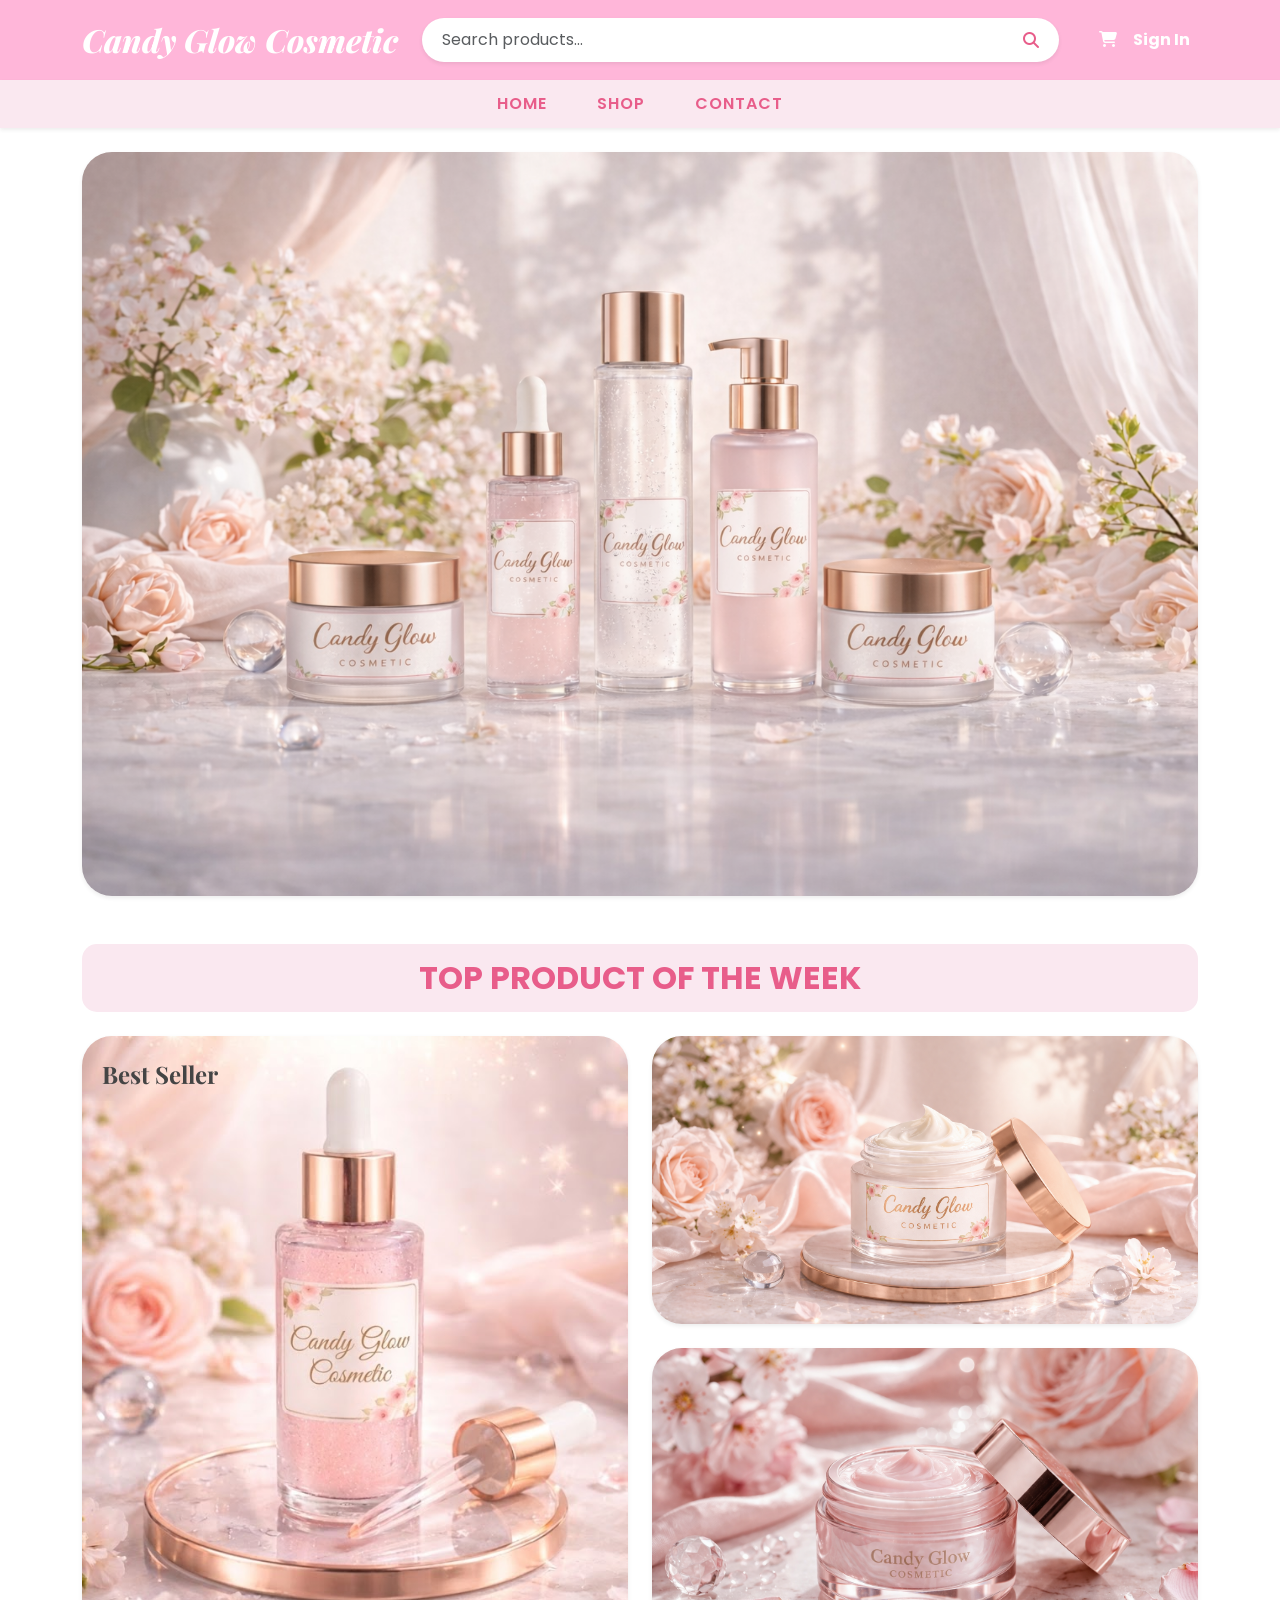
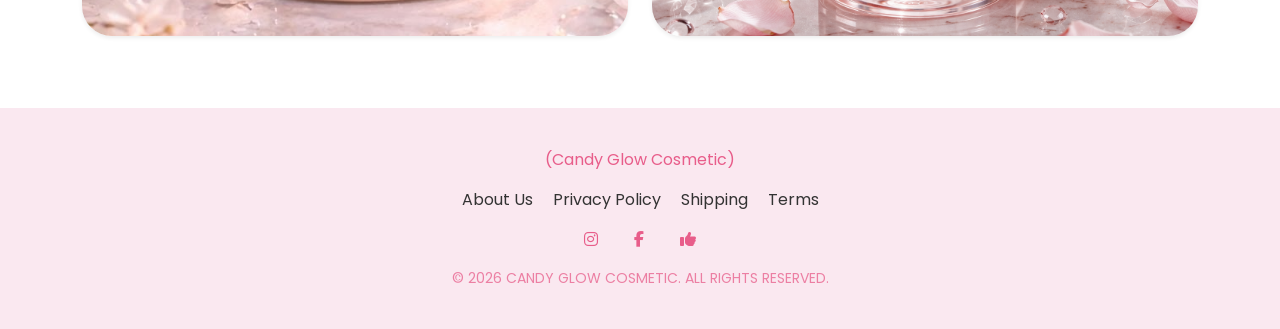
<file: index.html>
<!DOCTYPE html>
<html lang="vi">

<head>
  <meta charset="UTF-8">
  <meta name="viewport" content="width=device-width, initial-scale=1.0">
  <title>Candy Glow - Cosmetic Collection</title>
  <link href="https://cdn.jsdelivr.net/npm/bootstrap@5.3.0/dist/css/bootstrap.min.css" rel="stylesheet">
  <link
    href="https://fonts.googleapis.com/css2?family=Playfair+Display:ital,wght@0,700;1,700&family=Poppins:wght@300;400;600&display=swap"
    rel="stylesheet">
  <link rel="stylesheet" href="https://cdnjs.cloudflare.com/ajax/libs/font-awesome/6.4.0/css/all.min.css">
  <link rel="stylesheet" href="style.css">
  <link rel="icon" type="image/x-icon" href="logo.png">
</head>

<body>
  <header class="header-top py-3">
        <div class="container d-flex align-items-center justify-content-between flex-wrap">
            <div class="logo-area">
                <a href="index.html" class="brand-name fs-2">Candy Glow Cosmetic</a>
            </div>
            <div class="search-area flex-grow-1 mx-md-4 order-3 order-md-2 mt-3 mt-md-0">
                <div class="position-relative">
                    <input type="text" class="form-control shadow-sm custom-search" placeholder="Search products...">
                    <i class="fas fa-search position-absolute search-icon"></i>
                </div>
            </div>
            <div class="icon-group d-flex align-items-center order-2 order-md-3">
                <a href="cart.html" class="position-relative mx-3 text-decoration-none">
                    <i class="fas fa-shopping-cart text-white"></i>
                    <span class="badge-cart">0</span>
                </a>
                <div id="auth-section" class="dropdown">
                    <a href="login.html" id="login-link" class="text-decoration-none text-white fw-bold me-2">Sign
                        In</a>
                    <div id="user-logged" class="d-none dropdown">
                        <i class="fas fa-user text-white cursor-pointer" data-bs-toggle="dropdown"></i>
                        <span id="user-name-display" class="me-2 fw-bold text-white cursor-pointer"
                            data-bs-toggle="dropdown">Username</span>
                        <ul class="dropdown-menu dropdown-menu-end shadow-sm border-0 mt-2">
                            <li><a class="dropdown-item" href="profile.html"><i class="fas fa-id-card me-2"></i>
                                    Profile</a></li>
                            <li>
                                <hr class="dropdown-divider">
                            </li>
                            <li><a class="dropdown-item text-danger" href="#" id="logout-btn"><i
                                        class="fas fa-sign-out-alt me-2"></i>
                                    Logout</a></li>
                        </ul>
                    </div>
                </div>
            </div>
        </div>
    </header>
  <nav class="secondary-nav sticky-top shadow-sm">
    <div class="container">
      <ul class="nav justify-content-center m-0 p-0">
        <li class="nav-item"><a class="nav-link" href="index.html">Home</a></li>
        <li class="nav-item"><a class="nav-link" href="shop.html">Shop</a></li>
        <li class="nav-item"><a class="nav-link" href="contact.html">Contact</a></li>
      </ul>
    </div>
  </nav>

  <main class="container my-4 flex-grow-1">
    <section class="hero-section mb-5">
      <div class="main-banner shadow-sm">
        <img src="banner.png" alt="Candy Glow Banner Collection">
      </div>
    </section>

    <div class="section-title-wrapper mb-4">
      <h2 class="section-title">TOP PRODUCT OF THE WEEK</h2>
    </div>

    <div class="row g-4 align-items-stretch">
      <div class="col-md-6">
        <div class="product-card h-100 position-relative shadow-sm">
          <div class="best-seller-tag">Best Seller</div>
          <div class="img-large-wrapper">
            <img src="best-seller.png" alt="Best Seller Product">
          </div>
        </div>
      </div>

      <div class="col-md-6">
        <div class="row g-4 h-100">
          <div class="col-12">
            <div class="product-card h-100 shadow-sm">
              <div class="img-small-wrapper">
                <img src="best-seller-cream.png" alt="Luxury Cream">
              </div>
            </div>
          </div>
          <div class="col-12">
            <div class="product-card h-100 shadow-sm">
              <div class="img-small-wrapper">
                <img src="best-seller-cream2.png" alt="Fairytale Serum">
              </div>
            </div>
          </div>
        </div>
      </div>
    </div>
  </main>

  <footer class="mt-5">
    <div class="container text-center">
      <div class="footer-brand mb-3">(Candy Glow Cosmetic)</div>
      <div class="footer-links mb-3 d-flex justify-content-center flex-wrap">
        <a href="#">About Us</a>
        <a href="#">Privacy Policy</a>
        <a href="#">Shipping</a>
        <a href="#">Terms</a>
      </div>
      <div class="social-icons mb-3">
        <i class="fab fa-instagram mx-3"></i>
        <i class="fab fa-facebook-f mx-3"></i>
        <i class="fas fa-thumbs-up mx-3"></i>
      </div>
      <div class="footer-copyright opacity-75 small">
        &copy; 2026 CANDY GLOW COSMETIC. ALL RIGHTS RESERVED.
      </div>
    </div>
  </footer>

  <script src="https://cdn.jsdelivr.net/npm/bootstrap@5.3.0/dist/js/bootstrap.bundle.min.js"></script>
  <script src="auth.js"></script>
</body>

</html>
</file>
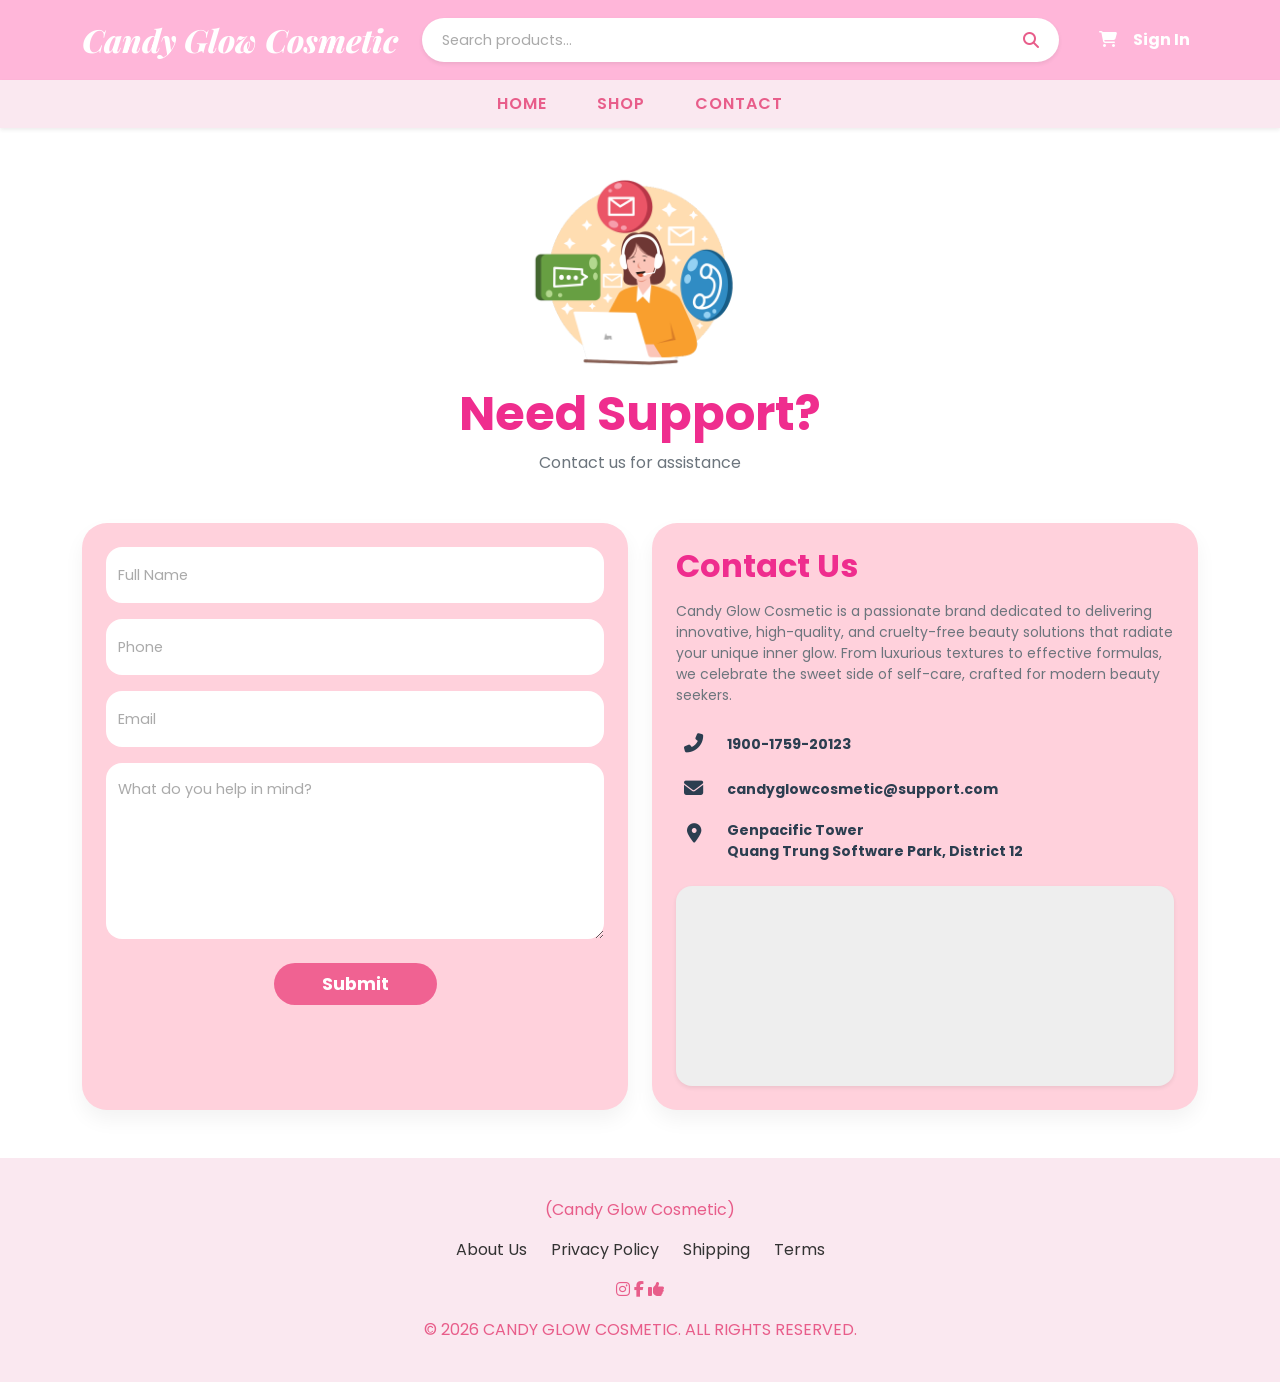
<file: contact.html>
<!DOCTYPE html>
<html lang="vi">

<head>
    <meta charset="UTF-8">
    <meta name="viewport" content="width=device-width, initial-scale=1.0">
    <title>Candy Glow - Cosmetic Collection</title>
    <link href="https://cdn.jsdelivr.net/npm/bootstrap@5.3.0/dist/css/bootstrap.min.css" rel="stylesheet">
    <link
        href="https://fonts.googleapis.com/css2?family=Playfair+Display:ital,wght@0,700;1,700&family=Poppins:wght@300;400;600&display=swap"
        rel="stylesheet">
    <link rel="stylesheet" href="https://cdnjs.cloudflare.com/ajax/libs/font-awesome/6.4.0/css/all.min.css">
    <link rel="icon" type="image/x-icon" href="logo.png">
    <link rel="stylesheet" href="style.css">
    <link rel="stylesheet" href="style_contact.css">
</head>

<body>
    <header class="header-top py-3">
        <div class="container d-flex align-items-center justify-content-between flex-wrap">
            <div class="logo-area">
                <a href="index.html" class="brand-name fs-2">Candy Glow Cosmetic</a>
            </div>

            <div class="search-area flex-grow-1 mx-md-4 order-3 order-md-2 mt-3 mt-md-0">
                <div class="position-relative">
                    <input type="text" class="form-control shadow-sm custom-search" placeholder="Search products...">
                    <i class="fas fa-search position-absolute search-icon"></i>
                </div>
            </div>

            <div class="icon-group d-flex align-items-center order-2 order-md-3">
                <a href="cart.html" class="position-relative mx-3 text-decoration-none">
                    <i class="fas fa-shopping-cart text-white"></i>
                    <span class="badge-cart">0</span>
                </a>

                <div id="auth-section" class="dropdown">
                    <a href="login.html" id="login-link" class="text-decoration-none text-white fw-bold me-2">Sign
                        In</a>
                    <div id="user-logged" class="d-none dropdown">
                        <i class="fas fa-user text-white cursor-pointer" data-bs-toggle="dropdown"></i>
                        <span id="user-name-display" class="me-2 fw-bold text-white cursor-pointer"
                            data-bs-toggle="dropdown">Username</span>
                        <ul class="dropdown-menu dropdown-menu-end shadow-sm border-0 mt-2">
                            <li><a class="dropdown-item" href="profile.html"><i class="fas fa-id-card me-2"></i>
                                    Profile</a></li>
                            <li>
                                <hr class="dropdown-divider">
                            </li>
                            <li><a class="dropdown-item text-danger" href="#" id="logout-btn"><i
                                        class="fas fa-sign-out-alt me-2"></i>
                                    Logout</a></li>
                        </ul>
                    </div>
                </div>
            </div>
        </div>
    </header>

    <nav class="secondary-nav sticky-top shadow-sm">
        <div class="container">
            <ul class="nav justify-content-center">
                <li class="nav-item"><a class="nav-link" href="index.html">Home</a></li>
                <li class="nav-item"><a class="nav-link" href="shop.html">Shop</a></li>
                <li class="nav-item"><a class="nav-link" href="contact.html">Contact</a></li>
            </ul>
        </div>
    </nav>

    <main class="container my-5">
        <div class="text-center mb-5">
            <img src="hotline.png" alt="Support" class="img-fluid mb-3" style="max-width: 300px;">
            <h1 class="display-5 fw-bold" style="color: #EF2D8E;">Need Support?</h1>
            <p class="text-secondary">Contact us for assistance</p>
        </div>

        <div class="row g-4">
            <div class="col-md-6">
                <div class="contact-card p-4 h-100">
                    <form>
                        <div class="mb-3">
                            <input type="text" class="form-control rounded-4 border-0 py-3" placeholder="Full Name">
                        </div>
                        <div class="mb-3">
                            <input type="phone" class="form-control rounded-4 border-0 py-3" placeholder="Phone">
                        </div>
                        <div class="mb-3">
                            <input type="email" class="form-control rounded-4 border-0 py-3" placeholder="Email">
                        </div>
                        <div class="mb-4">
                            <textarea class="form-control rounded-4 border-0 py-3" rows="6"
                                placeholder="What do you help in mind?"></textarea>
                        </div>
                        <div class="text-center">
                            <button type="submit" class="btn btn-submit px-5 py-2 rounded-pill fw-bold">Submit</button>
                        </div>
                    </form>
                </div>
            </div>

            <div class="col-md-6">
                <div class="info-card p-4 h-100">
                    <h2 class="fw-bold mb-3" style="color: #EF2D8E;">Contact Us</h2>
                    <p class="text-secondary small mb-4">
                        Candy Glow Cosmetic is a passionate brand dedicated to delivering innovative, high-quality, and
                        cruelty-free beauty solutions that radiate your unique inner glow. From luxurious textures to
                        effective formulas, we celebrate the sweet side of self-care, crafted for modern beauty seekers.
                    </p>

                    <div class="d-flex align-items-center mb-3">
                        <div class="icon-box me-3"><i class="fas fa-phone-alt"></i></div>
                        <span class="fw-bold small">1900-1759-20123</span>
                    </div>

                    <div class="d-flex align-items-center mb-3">
                        <div class="icon-box me-3"><i class="fas fa-envelope"></i></div>
                        <span class="fw-bold small">candyglowcosmetic@support.com</span>
                    </div>

                    <div class="d-flex align-items-start mb-4">
                        <div class="icon-box me-3"><i class="fas fa-map-marker-alt"></i></div>
                        <span class="fw-bold small">Genpacific Tower<br>Quang Trung Software Park, District 12</span>
                    </div>

                    <div class="map-container rounded-4 overflow-hidden shadow-sm">
                        <iframe
                            src="https://www.google.com/maps/embed?pb=!1m18!1m12!1m3!1d591.9046577092228!2d106.62748136246863!3d10.852203078507928!2m3!1f0!2f0!3f0!3m2!1i1024!2i768!4f13.1!3m3!1m2!1s0x317527775b7372f7%3A0x2c8335df3d956e63!2zQ2FvIMSQ4bqzbmcgQW5oIFF14buRYyBCVEVDIEZQVA!5e0!3m2!1sen!2s!4v1775376224633!5m2!1sen!2s"
                            width="600" height="450" style="border:0;" allowfullscreen="" loading="lazy"
                            referrerpolicy="no-referrer-when-downgrade"></iframe>
                    </div>
                </div>
            </div>
    </main>

    <footer class="mt-auto">
        <div class="container text-center">
            <div class="footer-brand mb-3">(Candy Glow Cosmetic)</div>
            <div class="footer-links mb-3">
                <a href="#">About Us</a>
                <a href="#">Privacy Policy</a>
                <a href="#">Shipping</a>
                <a href="#">Terms</a>
            </div>
            <div class="social-icons mb-3">
                <i class="fab fa-instagram"></i>
                <i class="fab fa-facebook-f"></i>
                <i class="fas fa-thumbs-up"></i>
            </div>
            <div class="footer-copyright">
                &copy; 2026 CANDY GLOW COSMETIC. ALL RIGHTS RESERVED.
            </div>
        </div>
    </footer>

    <script src="https://cdn.jsdelivr.net/npm/bootstrap@5.3.0/dist/js/bootstrap.bundle.min.js"></script>
    <script src="add.js"></script>
    <script src="auth.js"></script>
</body>

</html>
</file>
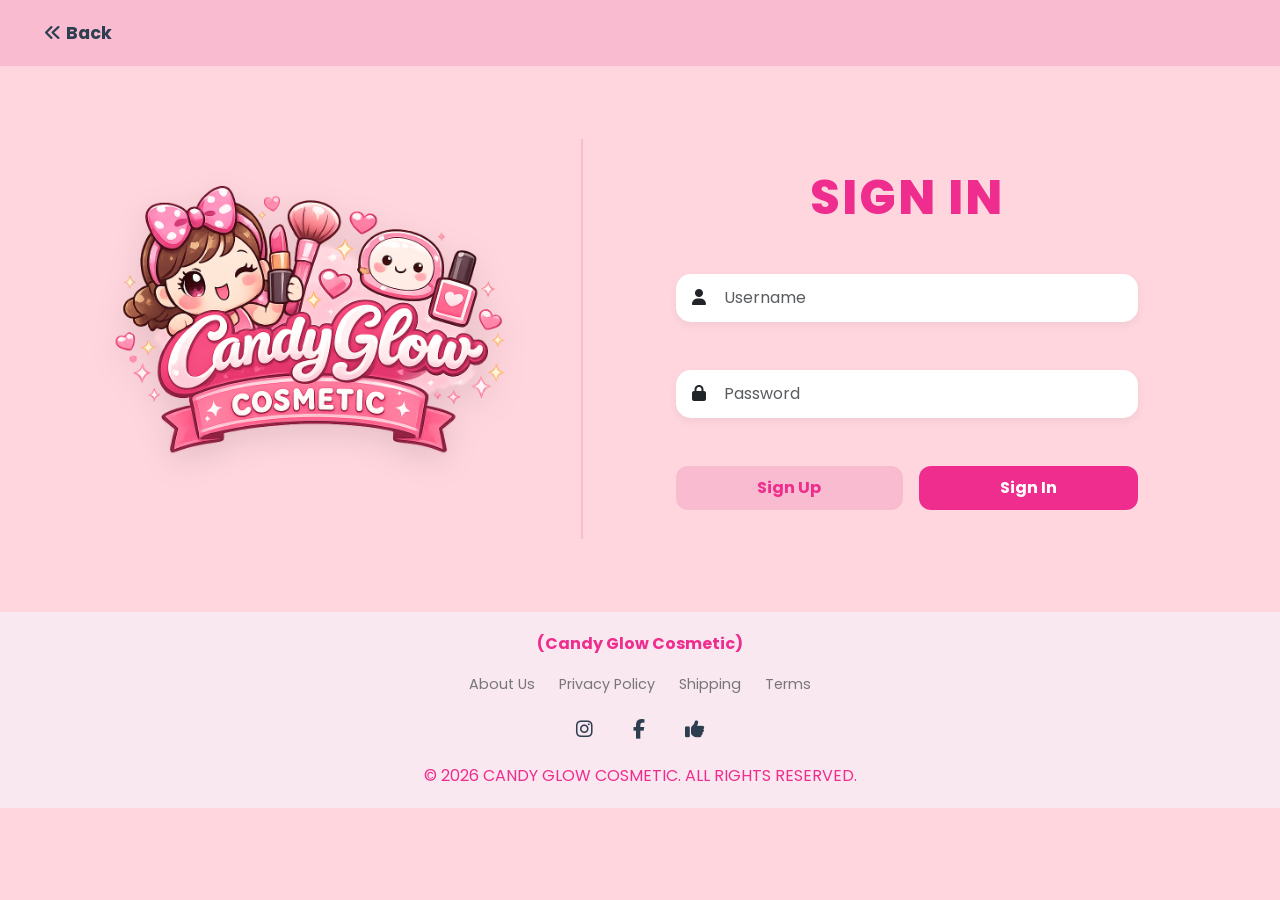
<file: login.html>
<!DOCTYPE html>
<html lang="vi">

<head>
    <meta charset="UTF-8">
    <meta name="viewport" content="width=device-width, initial-scale=1.0">
    <title>Sign Up - Candy Glow Cosmetic</title>
    <link href="https://cdn.jsdelivr.net/npm/bootstrap@5.3.0/dist/css/bootstrap.min.css" rel="stylesheet">
    <link href="https://fonts.googleapis.com/css2?family=Poppins:wght@300;400;600;800&display=swap" rel="stylesheet">
    <link rel="stylesheet" href="https://cdnjs.cloudflare.com/ajax/libs/font-awesome/6.4.0/css/all.min.css">
    <link rel="icon" type="image/x-icon" href="logo.png">
    <link rel="stylesheet" href="style_register.css">
</head>

<body class="register-body">

    <header class="register-header">
        <div class="container-fluid px-4">
            <a href="index.html" class="text-decoration-none back-btn">
                <i class="fa-solid fa-angles-left"></i> Back
            </a>
        </div>
    </header>

    <main class="container py-5 flex-grow-1 d-flex align-items-center">
        <div class="row align-items-center w-100">
            <div class="col-lg-5 text-center order-2 order-lg-1">
                <img src="logo.png" alt="Candy Glow Logo" class="img-fluid logo-animation">
            </div>

            <div class="col-lg-1 d-none d-lg-block text-center order-lg-2">
                <div class="vertical-line"></div>
            </div>

            <div class="col-lg-6 px-lg-5 order-1 order-lg-3">
                <h1 class="register-title mb-5 text-center">SIGN IN</h1>
                <form id="loginForm">
                    <div class="mb-5 position-relative">
                        <span class="position-absolute top-50 start-0 translate-middle-y ps-3">
                            <i class="fas fa-user text-dark"></i>
                        </span>
                        <input type="text" class="form-control custom-input ps-5" placeholder="Username" required>
                    </div>

                    <div class="mb-5 position-relative">
                        <span class="position-absolute top-50 start-0 translate-middle-y ps-3">
                            <i class="fas fa-lock text-dark"></i>
                        </span>
                        <input type="password" class="form-control custom-input ps-5" placeholder="Password" required>
                    </div>

                    <div class="d-flex gap-3">
                        <a href="register.html" class="btn btn-signin flex-fill">Sign Up</a>
                        <button type="submit" class="btn btn-signup flex-fill">Sign In</button>
                    </div>
                </form>
            </div>
        </div>
    </main>

    <footer class="register-footer text-center">
        <div class="container text-center">
            <div class="footer-brand mb-3">(Candy Glow Cosmetic)</div>
            <div class="footer-links mb-3">
                <a href="#">About Us</a>
                <a href="#">Privacy Policy</a>
                <a href="#">Shipping</a>
                <a href="#">Terms</a>
            </div>
            <div class="social-icons mb-3">
                <i class="fab fa-instagram"></i>
                <i class="fab fa-facebook-f"></i>
                <i class="fas fa-thumbs-up"></i>
            </div>
            <div class="footer-copyright">
                &copy; 2026 CANDY GLOW COSMETIC. ALL RIGHTS RESERVED.
            </div>
        </div>
    </footer>

    <script src="https://cdn.jsdelivr.net/npm/bootstrap@5.3.0/dist/js/bootstrap.bundle.min.js"></script>
    <script src="login.js"></script>
</body>

</html>
</file>
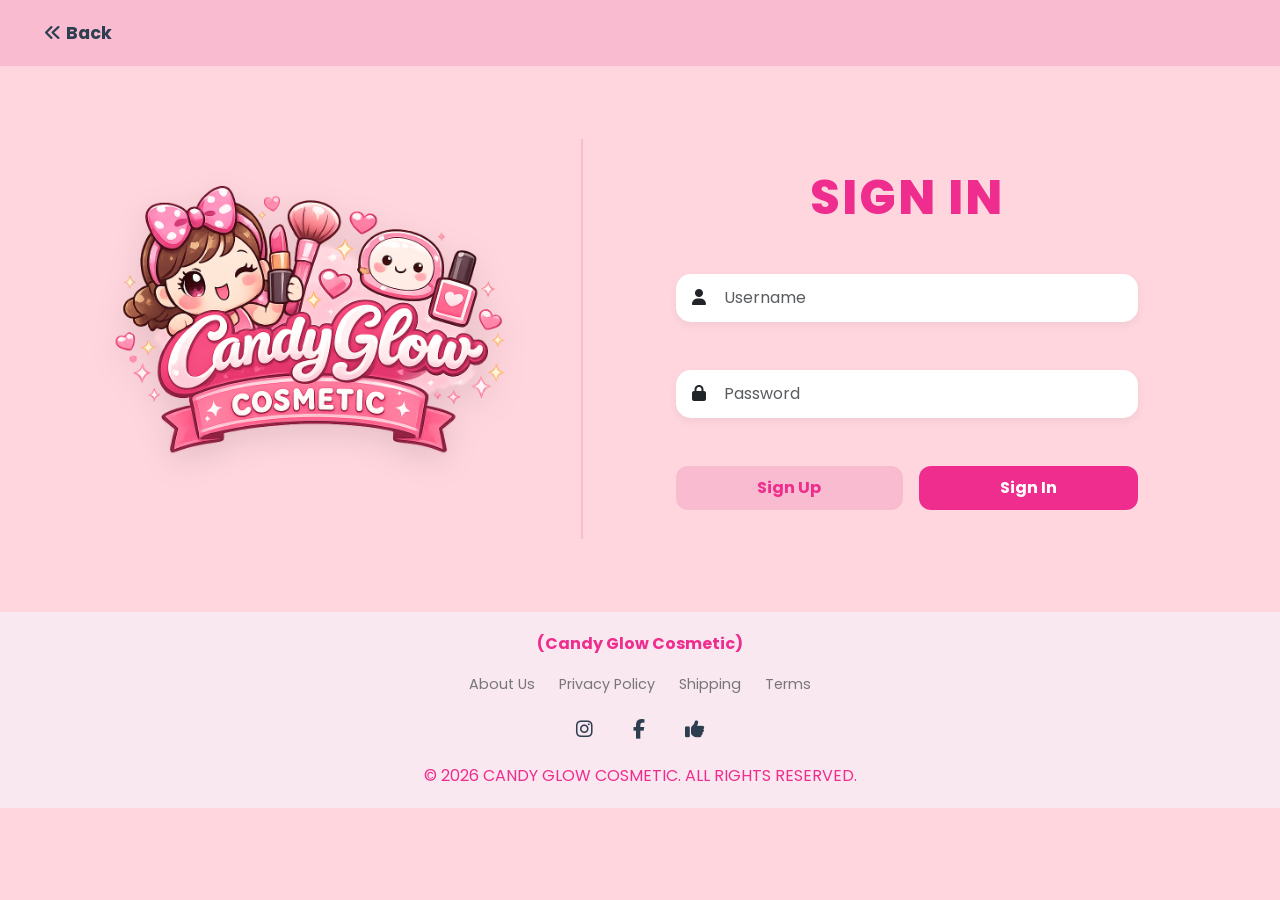
<file: profile.html>
<!DOCTYPE html>
<html lang="vi">

<head>
    <meta charset="UTF-8">
    <meta name="viewport" content="width=device-width, initial-scale=1.0">
    <title>My Profile - Candy Glow Cosmetic</title>
    <link href="https://cdn.jsdelivr.net/npm/bootstrap@5.3.0/dist/css/bootstrap.min.css" rel="stylesheet">
    <link rel="stylesheet" href="https://cdnjs.cloudflare.com/ajax/libs/font-awesome/6.4.0/css/all.min.css">
    <link rel="icon" type="image/x-icon" href="logo.png">
    <link rel="stylesheet" href="style.css">
    <link rel="stylesheet" href="style_register.css">
    <link rel="stylesheet" href="style_profile.css">
</head>

<body class="register-body">

    <header class="register-header py-3 mb-5">
        <div class="container d-flex justify-content-between align-items-center">
            <a href="index.html" class="back-btn text-white text-decoration-none">
                <i class="fa-solid fa-angles-left"></i> Back
            </a>
        </div>
    </header>

    <main class="container">
        <div class="row justify-content-center">
            <div class="col-md-6">
                <div class="card border-0 shadow-lg p-4" style="border-radius: 25px;">
                    <div class="text-center mb-1">
                        <div class="profile-avatar-circle mb-3">
                            <i class="fas fa-user-circle fa-5x text-pink"></i>
                        </div>
                        <h2 id="display-fullname" class="fw-bold text-dark-pink">Full Name</h2>
                        <span class="badge bg-light-pink text-dark-pink p-2">Membership</span>
                    </div>

                    <hr class="opacity-25">

                    <div class="profile-info-list">
                        <div class="d-flex align-items-center mb-3">
                            <i class="fas fa-user text-muted me-3"></i>
                            <div>
                                <small class="text-muted d-block">Username</small>
                                <strong id="display-username"></strong>
                            </div>
                        </div>

                        <div class="d-flex align-items-center mb-3">
                            <i class="fas fa-envelope text-muted me-3"></i>
                            <div>
                                <small class="text-muted d-block">Email Address</small>
                                <strong id="display-email"></strong>
                            </div>
                        </div>

                        <div class="d-flex align-items-center mb-4">
                            <i class="fas fa-phone text-muted me-3"></i>
                            <div>
                                <small class="text-muted d-block">Phone Number</small>
                                <strong id="display-phone"></strong>
                            </div>
                        </div>
                    </div>

                    <div class="d-grid gap-2">
                        <button class="btn btn-signup py-2" id="edit-profile">Edit Profile</button>
                        <button class="btn btn-outline-danger py-2" id="btn-logout-profile">Logout Account</button>
                    </div>
                </div>
            </div>
        </div>
    </main>

    <script src="auth.js"></script>
    <script src="profile.js"></script>
</body>

</html>
</file>
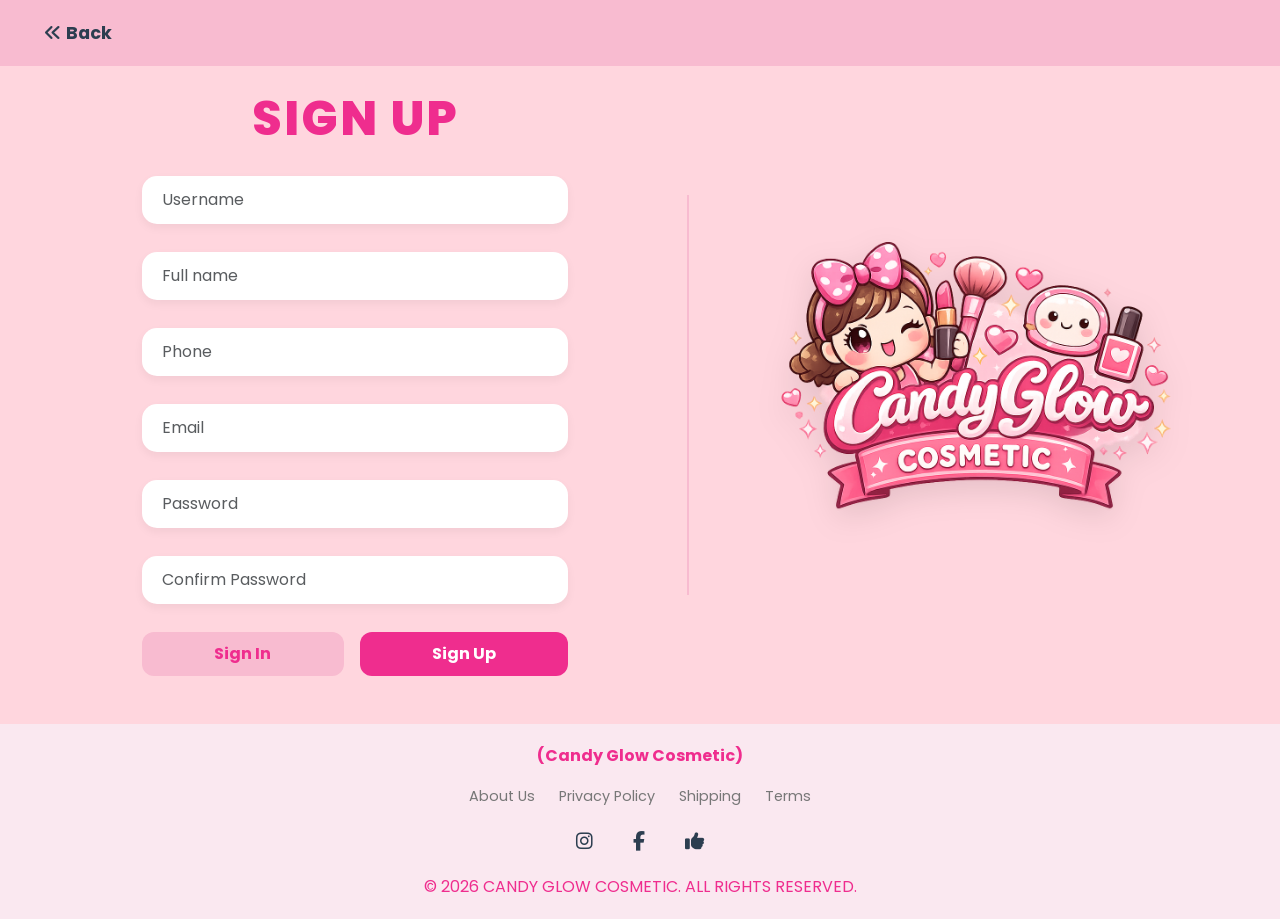
<file: register.html>
<!DOCTYPE html>
<html lang="vi">

<head>
    <meta charset="UTF-8">
    <meta name="viewport" content="width=device-width, initial-scale=1.0">
    <title>Sign Up - Candy Glow Cosmetic</title>
    <link href="https://cdn.jsdelivr.net/npm/bootstrap@5.3.0/dist/css/bootstrap.min.css" rel="stylesheet">
    <link href="https://fonts.googleapis.com/css2?family=Poppins:wght@300;400;600;800&display=swap" rel="stylesheet">
    <link rel="stylesheet" href="https://cdnjs.cloudflare.com/ajax/libs/font-awesome/6.4.0/css/all.min.css">
    <link rel="icon" type="image/x-icon" href="logo.png">
    <link rel="stylesheet" href="style_register.css">
</head>

<body class="register-body">

    <header class="register-header">
        <div class="container-fluid px-4">
            <a href="index.html" class="text-decoration-none back-btn">
                <i class="fa-solid fa-angles-left"></i> Back
            </a>
        </div>
    </header>

    <main class="container py-4">
        <div class="row align-items-center register-container">
            <div class="col-lg-6 px-lg-5">
                <h1 class="register-title mb-1">SIGN UP</h1>
                <form id="registerForm" class="p-4">
                    <div class="mb-1">
                        <input type="text" id="username" class="form-control custom-input" placeholder="Username">
                        <small class="error-msg text-danger ms-2"></small>
                    </div>

                    <div class="mb-1">
                        <input type="text" id="fullname" class="form-control custom-input" placeholder="Full name">
                        <small class="error-msg text-danger ms-2"></small>
                    </div>

                    <div class="mb-1">
                        <input type="tel" id="phone" class="form-control custom-input" placeholder="Phone">
                        <small class="error-msg text-danger ms-2"></small>
                    </div>

                    <div class="mb-1">
                        <input type="email" id="email" class="form-control custom-input" placeholder="Email">
                        <small class="error-msg text-danger ms-2"></small>
                    </div>

                    <div class="mb-1">
                        <input type="password" id="password" class="form-control custom-input" placeholder="Password">
                        <small class="error-msg text-danger ms-2"></small>
                    </div>

                    <div class="mb-1">
                        <input type="password" id="confirmPass" class="form-control custom-input"
                            placeholder="Confirm Password">
                        <small class="error-msg text-danger ms-2"></small>
                    </div>

                    <div class="d-flex gap-3">
                        <a href="login.html" class="btn btn-signin flex-fill">Sign In</a>
                        <button type="submit" class="btn btn-signup flex-fill">Sign Up</button>
                    </div>
                </form>
            </div>

            <div class="col-lg-1 d-none d-lg-block text-center">
                <div class="vertical-line"></div>
            </div>
            <div class="col-lg-5 text-center">
                <img src="logo.png" alt="Candy Glow Logo" class="img-fluid logo-animation">
            </div>
        </div>
    </main>

    <footer class="register-footer text-center">
        <div class="container text-center">
            <div class="footer-brand mb-3">(Candy Glow Cosmetic)</div>
            <div class="footer-links mb-3">
                <a href="#">About Us</a>
                <a href="#">Privacy Policy</a>
                <a href="#">Shipping</a>
                <a href="#">Terms</a>
            </div>
            <div class="social-icons mb-3">
                <i class="fab fa-instagram"></i>
                <i class="fab fa-facebook-f"></i>
                <i class="fas fa-thumbs-up"></i>
            </div>
            <div class="footer-copyright">
                &copy; 2026 CANDY GLOW COSMETIC. ALL RIGHTS RESERVED.
            </div>
        </div>
    </footer>

    <script src="https://cdn.jsdelivr.net/npm/bootstrap@5.3.0/dist/js/bootstrap.bundle.min.js"></script>
    <script src="register.js"></script>
</body>

</html>
</file>
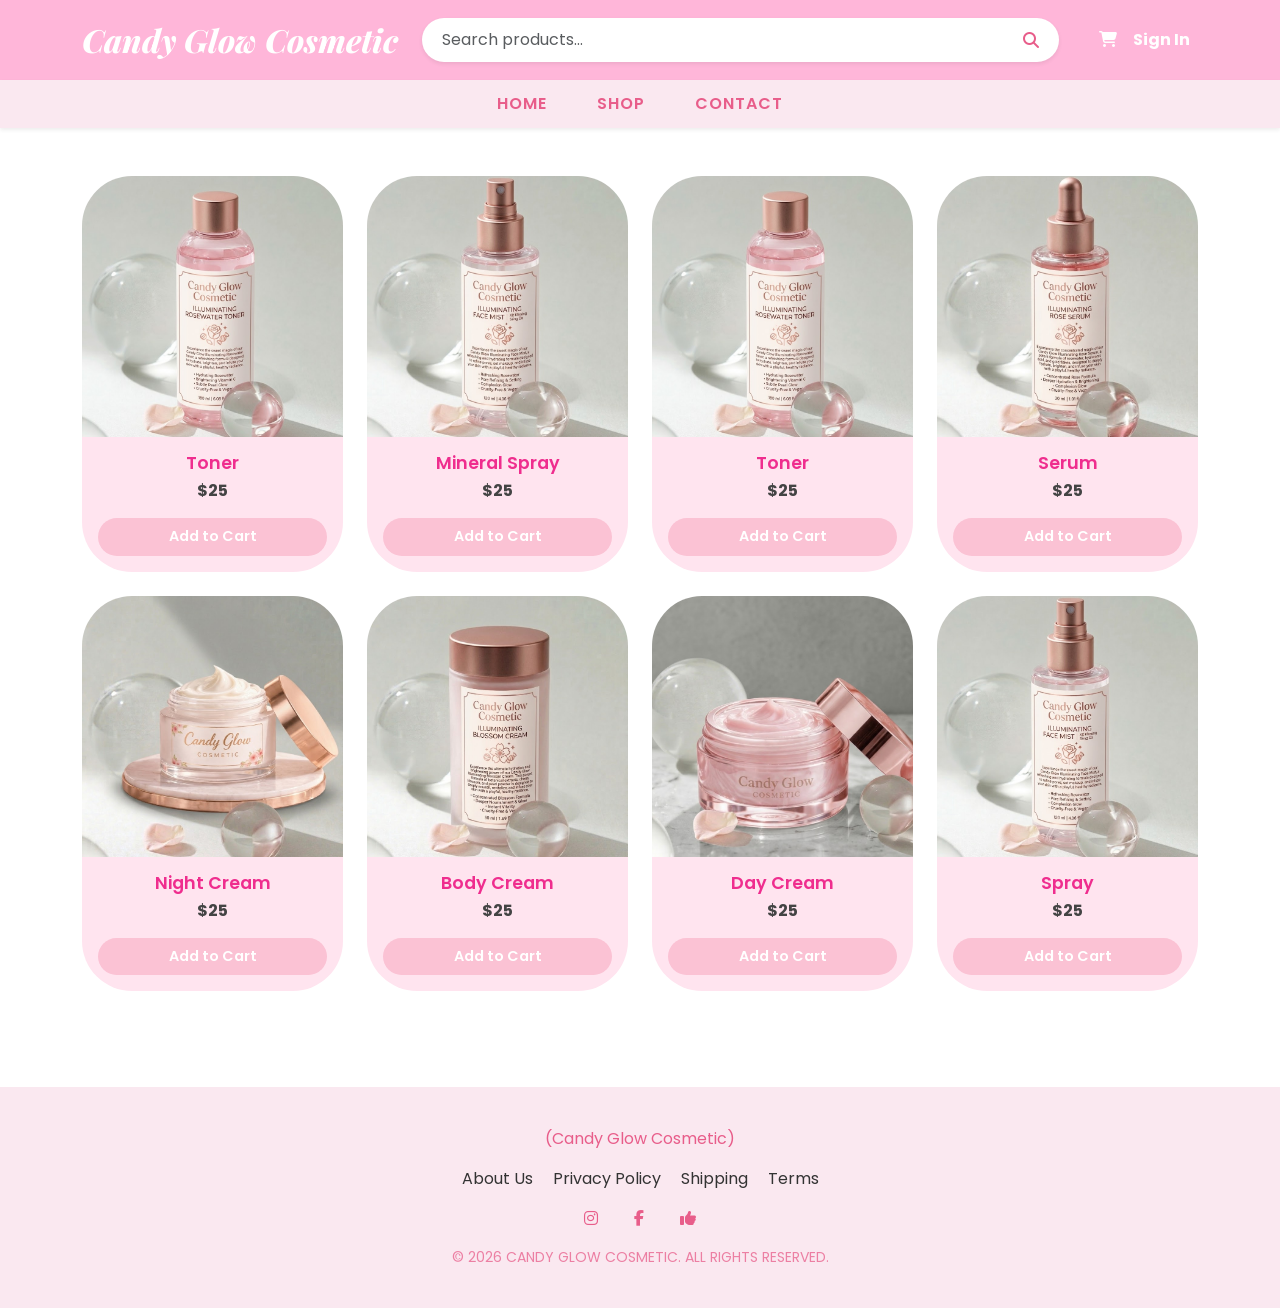
<file: shop.html>
<!DOCTYPE html>
<html lang="vi">

<head>
    <meta charset="UTF-8">
    <meta name="viewport" content="width=device-width, initial-scale=1.0">
    <title>Candy Glow - Cosmetic Collection</title>
    <link href="https://cdn.jsdelivr.net/npm/bootstrap@5.3.0/dist/css/bootstrap.min.css" rel="stylesheet">
    <link
        href="https://fonts.googleapis.com/css2?family=Playfair+Display:ital,wght@0,700;1,700&family=Poppins:wght@300;400;600&display=swap"
        rel="stylesheet">
    <link rel="stylesheet" href="https://cdnjs.cloudflare.com/ajax/libs/font-awesome/6.4.0/css/all.min.css">
    <link rel="icon" type="image/x-icon" href="logo.png">
    <link rel="stylesheet" href="style.css">
    <link rel="stylesheet" href="style_shop.css">
</head>

<body>
    <header class="header-top py-3">
        <div class="container d-flex align-items-center justify-content-between flex-wrap">
            <div class="logo-area">
                <a href="index.html" class="brand-name fs-2">Candy Glow Cosmetic</a>
            </div>
            <div class="search-area flex-grow-1 mx-md-4 order-3 order-md-2 mt-3 mt-md-0">
                <div class="position-relative">
                    <input type="text" class="form-control shadow-sm custom-search" placeholder="Search products...">
                    <i class="fas fa-search position-absolute search-icon"></i>
                </div>
            </div>
            <div class="icon-group d-flex align-items-center order-2 order-md-3">
                <a href="cart.html" class="position-relative mx-3 text-decoration-none">
                    <i class="fas fa-shopping-cart text-white"></i>
                    <span class="badge-cart">0</span>
                </a>
                <div id="auth-section" class="dropdown">
                    <a href="login.html" id="login-link" class="text-decoration-none text-white fw-bold me-2">Sign
                        In</a>
                    <div id="user-logged" class="d-none dropdown">
                        <i class="fas fa-user text-white cursor-pointer" data-bs-toggle="dropdown"></i>
                        <span id="user-name-display" class="me-2 fw-bold text-white cursor-pointer"
                            data-bs-toggle="dropdown">Username</span>
                        <ul class="dropdown-menu dropdown-menu-end shadow-sm border-0 mt-2">
                            <li><a class="dropdown-item" href="profile.html"><i class="fas fa-id-card me-2"></i>
                                    Profile</a></li>
                            <li>
                                <hr class="dropdown-divider">
                            </li>
                            <li><a class="dropdown-item text-danger" href="#" id="logout-btn"><i
                                        class="fas fa-sign-out-alt me-2"></i>
                                    Logout</a></li>
                        </ul>
                    </div>
                </div>
            </div>
        </div>
    </header>

    <nav class="secondary-nav sticky-top shadow-sm">
        <div class="container">
            <ul class="nav justify-content-center">
                <li class="nav-item"><a class="nav-link" href="index.html">Home</a></li>
                <li class="nav-item"><a class="nav-link" href="shop.html">Shop</a></li>
                <li class="nav-item"><a class="nav-link" href="contact.html">Contact</a></li>
            </ul>
        </div>
    </nav>

    <!-- Product Grid -->
    <main class="container my-5">
        <div class="row g-4">

            <div class="col-6 col-md-3">
                <div class="product-item text-center">
                    <div class="product-img-box">
                        <img src="toner.png" alt="Toner">
                    </div>
                    <div class="product-info p-3">
                        <h5 class="product-name">Toner</h5>
                        <p class="product-price fw-bold">$25</p>
                        <button class="btn btn-add-cart rounded-pill w-100">Add to Cart</button>
                    </div>
                </div>
            </div>

            <div class="col-6 col-md-3">
                <div class="product-item text-center">
                    <div class="product-img-box">
                        <img src="spray.png" alt="Mineral Spray">
                    </div>
                    <div class="product-info p-3">
                        <h5 class="product-name">Mineral Spray</h5>
                        <p class="product-price fw-bold">$25</p>
                        <button class="btn btn-add-cart rounded-pill w-100">Add to Cart</button>
                    </div>
                </div>
            </div>

            <div class="col-6 col-md-3">
                <div class="product-item text-center">
                    <div class="product-img-box">
                        <img src="toner.png" alt="Toner">
                    </div>
                    <div class="product-info p-3">
                        <h5 class="product-name">Toner</h5>
                        <p class="product-price fw-bold">$25</p>
                        <button class="btn btn-add-cart rounded-pill w-100">Add to Cart</button>
                    </div>
                </div>
            </div>
            <div class="col-6 col-md-3">
                <div class="product-item text-center">
                    <div class="product-img-box">
                        <img src="serum.png" alt="Serum">
                    </div>
                    <div class="product-info p-3">
                        <h5 class="product-name">Serum</h5>
                        <p class="product-price fw-bold">$25</p>
                        <button class="btn btn-add-cart rounded-pill w-100">Add to Cart</button>
                    </div>
                </div>
            </div>

            <div class="col-6 col-md-3">
                <div class="product-item text-center">
                    <div class="product-img-box">
                        <img src="night.png" alt="Night Cream">
                    </div>
                    <div class="product-info p-3">
                        <h5 class="product-name">Night Cream</h5>
                        <p class="product-price fw-bold">$25</p>
                        <button class="btn btn-add-cart rounded-pill w-100">Add to Cart</button>
                    </div>
                </div>
            </div>
            <div class="col-6 col-md-3">
                <div class="product-item text-center">
                    <div class="product-img-box">
                        <img src="body_cream.png" alt="Body Cream">
                    </div>
                    <div class="product-info p-3">
                        <h5 class="product-name">Body Cream</h5>
                        <p class="product-price fw-bold">$25</p>
                        <button class="btn btn-add-cart rounded-pill w-100">Add to Cart</button>
                    </div>
                </div>
            </div>
            <div class="col-6 col-md-3">
                <div class="product-item text-center">
                    <div class="product-img-box">
                        <img src="day.png" alt="Day Cream">
                    </div>
                    <div class="product-info p-3">
                        <h5 class="product-name">Day Cream</h5>
                        <p class="product-price fw-bold">$25</p>
                        <button class="btn btn-add-cart rounded-pill w-100">Add to Cart</button>
                    </div>
                </div>
            </div>
            <div class="col-6 col-md-3">
                <div class="product-item text-center">
                    <div class="product-img-box">
                        <img src="spray.png" alt="Spray">
                    </div>
                    <div class="product-info p-3">
                        <h5 class="product-name">Spray</h5>
                        <p class="product-price fw-bold">$25</p>
                        <button class="btn btn-add-cart rounded-pill w-100">Add to Cart</button>
                    </div>
                </div>
            </div>

        </div>
    </main>

    <footer class="mt-5">
    <div class="container text-center">
      <div class="footer-brand mb-3">(Candy Glow Cosmetic)</div>
      <div class="footer-links mb-3 d-flex justify-content-center flex-wrap">
        <a href="#">About Us</a>
        <a href="#">Privacy Policy</a>
        <a href="#">Shipping</a>
        <a href="#">Terms</a>
      </div>
      <div class="social-icons mb-3">
        <i class="fab fa-instagram mx-3"></i>
        <i class="fab fa-facebook-f mx-3"></i>
        <i class="fas fa-thumbs-up mx-3"></i>
      </div>
      <div class="footer-copyright opacity-75 small">
        &copy; 2026 CANDY GLOW COSMETIC. ALL RIGHTS RESERVED.
      </div>
    </div>
  </footer>

    <script src="https://cdn.jsdelivr.net/npm/bootstrap@5.3.0/dist/js/bootstrap.bundle.min.js"></script>
    <script src="add.js"></script>
    <script src="auth.js"></script>
</body>

</html>
</file>
<file: style.css>
:root {
    --primary-pink: #FFB6D9;
    --dark-pink: #E85D8A;
    --light-pink: #FAE8F0;
    --pale-pink: #F4D9E8;
    --text-color: #333;
    --light-bg: #FFF5FA;
}

body {
    font-family: 'Poppins', sans-serif;
    background-color: #fff;
    color: var(--text-color);
    display: flex;
    flex-direction: column;
    min-height: 100vh;
}

.header-top { background-color: var(--primary-pink); }

.brand-name {
    font-family: 'Playfair Display', serif;
    font-weight: 800;
    font-style: italic;
    color: white;
    text-decoration: none;
}

.search-area { max-width: 700px; } 

.custom-search {
    border-radius: 25px;
    padding: 10px 20px;
    border: none;
}

.search-icon {
    right: 20px;
    top: 50%;
    transform: translateY(-50%);
    color: var(--dark-pink);
}

.badge-cart {
    position: absolute;
    top: -10px;
    right: -10px;
    background: var(--dark-pink);
    color: white;
    font-size: 10px;
    padding: 3px 7px;
    border-radius: 50%;
    font-weight: bold;
}

.cursor-pointer { cursor: pointer; }

.dropdown-menu {
    z-index: 2000 !important; 
    margin-top: 10px !important; 
}

.dropdown-item:hover {
    background-color: var(--light-pink);
    color: var(--dark-pink);
    border-radius: 8px;
}

.secondary-nav { 
    background-color: var(--light-pink); 
     z-index: 1020;
}
.secondary-nav .nav-link {
    color: var(--dark-pink);
    font-weight: 600;
    text-transform: uppercase;
    letter-spacing: 1px;
    padding: 12px 25px;
    transition: 0.3s;
}
.secondary-nav .nav-link:hover { color: var(--primary-pink); }

.main-banner { border-radius: 30px; overflow: hidden; }
.main-banner img { width: 100%; height: auto; display: block; }

.section-title {
    background-color: var(--light-pink);
    color: var(--dark-pink);
    font-weight: bold;
    padding: 15px;
    border-radius: 15px;
    text-align: center;
}

.product-card {
    border-radius: 30px;
    overflow: hidden;
    transition: 0.4s ease;
}
.product-card:hover { transform: translateY(-10px); }

.img-large-wrapper { height: 600px; }
.img-small-wrapper { height: 288px; }

.img-large-wrapper img, .img-small-wrapper img {
    width: 100%; height: 100%; object-fit: cover;
}

.best-seller-tag {
    position: absolute;
    top: 20px;
    left: 20px;
    font-family: 'Playfair Display', serif;
    font-size: 1.5rem;
    color: #444;
    font-weight: bold;
    z-index: 5;
}


footer { background-color: var(--light-pink); padding: 40px 0; color: var(--dark-pink); }
.footer-links a { color: var(--text-color); text-decoration: none; margin: 0 10px; }

@media (max-width: 768px) {
    .logo-area {
        width: 100% !important;
        text-align: center;
        margin-bottom: 15px;
    }

    .search-area {
        width: 100% !important;
        order: 2 !important; 
        margin: 0 0 15px 0 !important;
    }

    .icon-group {
        width: 100% !important;
        justify-content: center !important;
        order: 3 !important;
    }
    .brand-name {
        font-size: 1.8rem !important;
    }
}
</file>
<file: style_contact.css>
.contact-card, .info-card {
    background-color: #FFD1DC; 
    border-radius: 25px;
    box-shadow: 0 10px 20px rgba(0,0,0,0.05);
}


.form-control {
    background-color: #fff !important;
    color: #333;
}

.form-control::placeholder {
    color: #aaa;
    font-size: 0.9rem;
}

.btn-submit {
    background-color: #f06292;
    color: white;
    border: none;
    font-size: 1.1rem;
    transition: 0.3s;
}

.btn-submit:hover {
    background-color: #EF2D8E;
    color: white;
    transform: scale(1.05);
}

.icon-box {
    width: 35px;
    color: #2c3e50;
    font-size: 1.2rem;
    text-align: center;
}

.info-card span {
    color: #2c3e50;
}

.map-container {
    height: 200px;
    background-color: #eee;
}
</file>
<file: style_register.css>
:root {
    --bg-pink: #FCE4EC;
    --dark-pink: #EF2D8E;
    --light-pink: #F8BBD0;
    --input-bg: #FFFFFF;
}

body.register-body {
    background-color:rgb(255, 214, 222);
    font-family: 'Poppins', sans-serif;
    color: var(--dark-pink);

}


.register-header {
    background-color: var(--light-pink);
    width: 100%;
    padding: 20px;
}

/* Nút Back */
.back-btn {
    color: #2c3e50;
    font-weight: bold;
    font-size: 1.1rem;
}

.register-container {
    background-color: transparent;
}

.register-title {
    font-weight: 800;
    font-size: 3rem;
    letter-spacing: 2px;
}

/* Tùy chỉnh Input */
.custom-input {
    border-radius: 15px;
    border: none;
    padding: 12px 20px;
    box-shadow: 0 4px 10px rgba(0, 0, 0, 0.05);
}

.custom-input:focus {
    box-shadow: 0 0 10px rgba(239, 45, 142, 0.2);
    border: 1px solid var(--light-pink);
}

.btn-signin {
    background-color: var(--light-pink);
    color: var(--dark-pink);
    border: none;
    border-radius: 12px;
    font-weight: bold;
    padding: 10px;
}

.btn-signup {
    background-color: var(--dark-pink);
    color: white;
    border: none;
    border-radius: 12px;
    font-weight: bold;
    padding: 10px;
    transition: 0.3s;
}

.btn-signup:hover {
    background-color: #d81b60;
    color: white;
    transform: scale(1.05);
}

.vertical-line {
    width: 2px;
    height: 400px;
    background-color: var(--light-pink);
    margin: 0 auto;
}

.logo-animation {
    max-width: 450px;
    filter: drop-shadow(0 10px 15px rgba(0,0,0,0.1));
}


footer.register-footer {
    background-color:#FAE8F0;
    padding: 20px;
    margin-top: auto;
    width: 100%;
} 
.footer-brand { font-family: 'Poppins', sans-serif; font-weight: bold; }
.footer-links a {
    text-decoration: none;
    color: #777;
    margin: 0 10px;
    font-size: 0.9rem;
}
.social-icons i {
    font-size: 1.2rem;
    margin: 0 10px;
    cursor: pointer;
    padding: 8px;
    border-radius: 50%;
    color: #2c3e50;
}

@media (max-width: 992px) {
    .register-title { text-align: center; }
    .logo-animation { margin-top: 50px; max-width: 300px; }
    .btn { font-size: 0.9rem; }
}
h1{
    text-align: center;
}
</file>
<file: style_profile.css>
.text-dark-pink { color: #E85D8A; }
.bg-light-pink { background-color: #FAE8F0; }
.text-pink { color: #FFB6D9; }

.profile-avatar-circle {
    width: 100px;
    height: 100px;
    margin: 0 auto;
    background: #fff;
    display: flex;
    align-items: center;
    justify-content: center;
}

.profile-info-list i {
    width: 25px;
    font-size: 1.2rem;
}

.card {
    transition: transform 0.3s;
}

.card:hover {
    transform: scale(1.02);
}
</file>
<file: style_shop.css>
.product-item {
    background-color: #fff;
    overflow: hidden;
    transition: transform 0.3s ease;
    border: none;
    border-radius: 50px;
}

.product-item:hover {
    transform: translateY(-5px);
}


.product-img-box {
    width: 100%;
    aspect-ratio: 1 ; 
    overflow: hidden;
    background-color: #f8f8f8;
}

.product-img-box img {
    width: 100%;
    height: 100%;
    object-fit: cover;
}

.product-info {
    background-color: #ffe4ef; 
}

.product-name {
    color: #EF2D8E;
    font-size: 1.1rem;
    font-weight: 600;
    margin-bottom: 5px;
}

.product-price {
    color: #444;
    font-size: 1rem;
    margin-bottom: 15px;
}


.btn-add-cart {
    background-color: #fbc2d4;
    color: white;
    border: none;
    font-weight: 600;
    font-size: 0.9rem;
    padding: 8px 0;
    transition: 0.3s;
}

.btn-add-cart:hover {
    background-color: #EF2D8E;
    color: white;
    box-shadow: 0 4px 10px rgba(239, 45, 142, 0.2);
}
</file>
